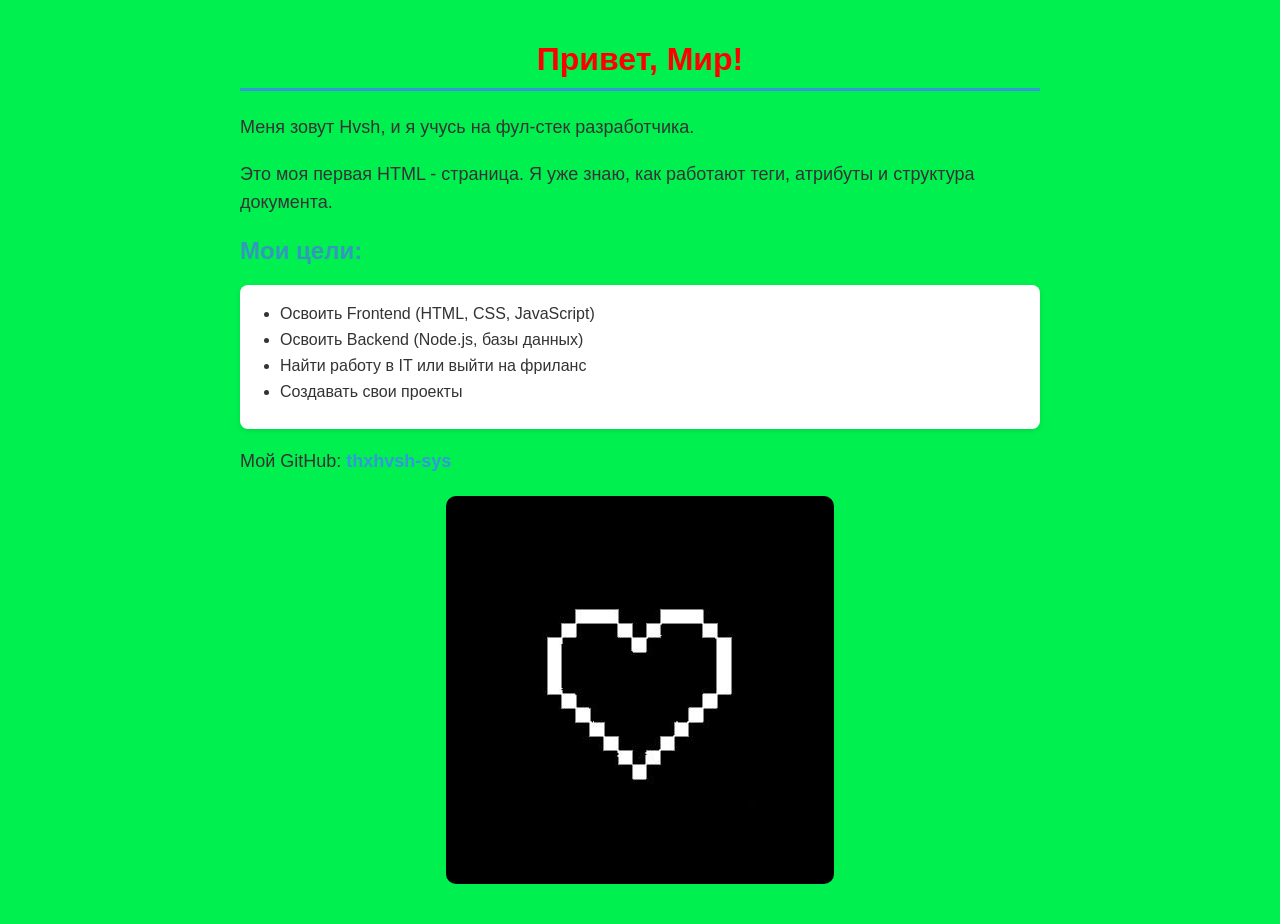
<file: index.html>
<!DOCTYPE html>
<html lang="ru">
    <head>
        <link rel="stylesheet" href="style.css">
        <meta charset="UTF-8">
        <title>Моя первая странциа.</title>
    </head>
    <body>
        <h1>Привет, Мир!</h1>
        <p>Меня зовут Hvsh, и я учусь на фул-стек разработчика.</p>
        <p>Это моя первая HTML - страница. Я уже знаю, как работают теги, атрибуты и структура документа.</p>

        <h2>Мои цели:</h2>
        <ul>
            <li>Освоить Frontend (HTML, CSS, JavaScript)</li>
            <li>Освоить Backend (Node.js, базы данных)</li>
            <li>Найти работу в IT или выйти на фриланс</li>
            <li>Создавать свои проекты</li>
        </ul>
        <p>Мой GitHub: <a href="https://github.com/thxhvsh-sys" target="_blank">thxhvsh-sys</a></p>
        <img src="heart.jpg" alt="Пиксельное сердце">
    </body>
</html>
</file>
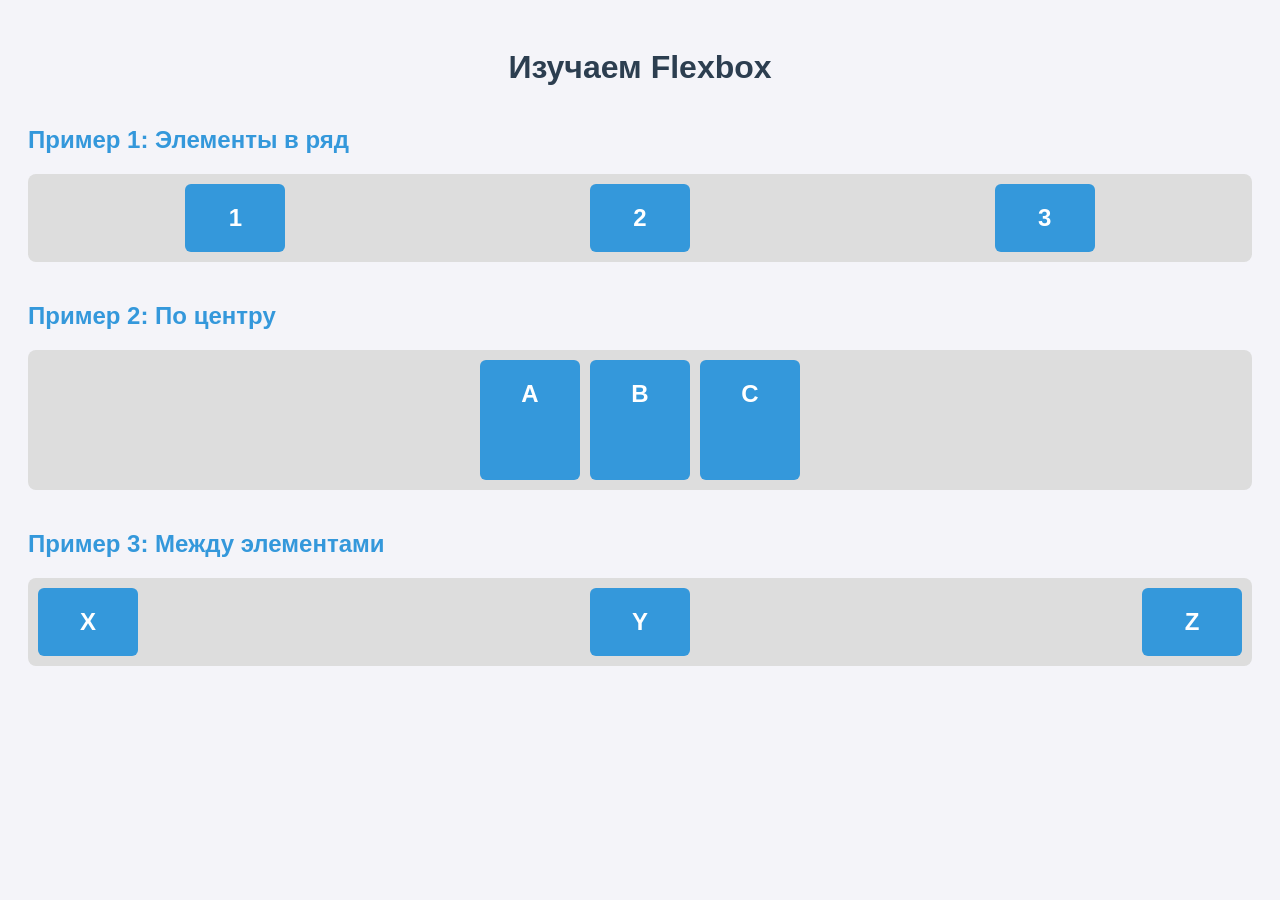
<file: flexbox.html>
<!DOCTYPE html>
<html lang="ru">
<head>
  <meta charset="UTF-8">
  <title>Урок 7: Flexbox</title>
  <link rel="stylesheet" href="flexbox.css">
</head>
<body>
  <h1>Изучаем Flexbox</h1>

  <h2>Пример 1: Элементы в ряд</h2>
  <div class="container row">
    <div class="box">1</div>
    <div class="box">2</div>
    <div class="box">3</div>
  </div>

  <h2>Пример 2: По центру</h2>
  <div class="container center">
    <div class="box">A</div>
    <div class="box">B</div>
    <div class="box">C</div>
  </div>

  <h2>Пример 3: Между элементами</h2>
  <div class="container between">
    <div class="box">X</div>
    <div class="box">Y</div>
    <div class="box">Z</div>
  </div>
</body>
</html>
</file>
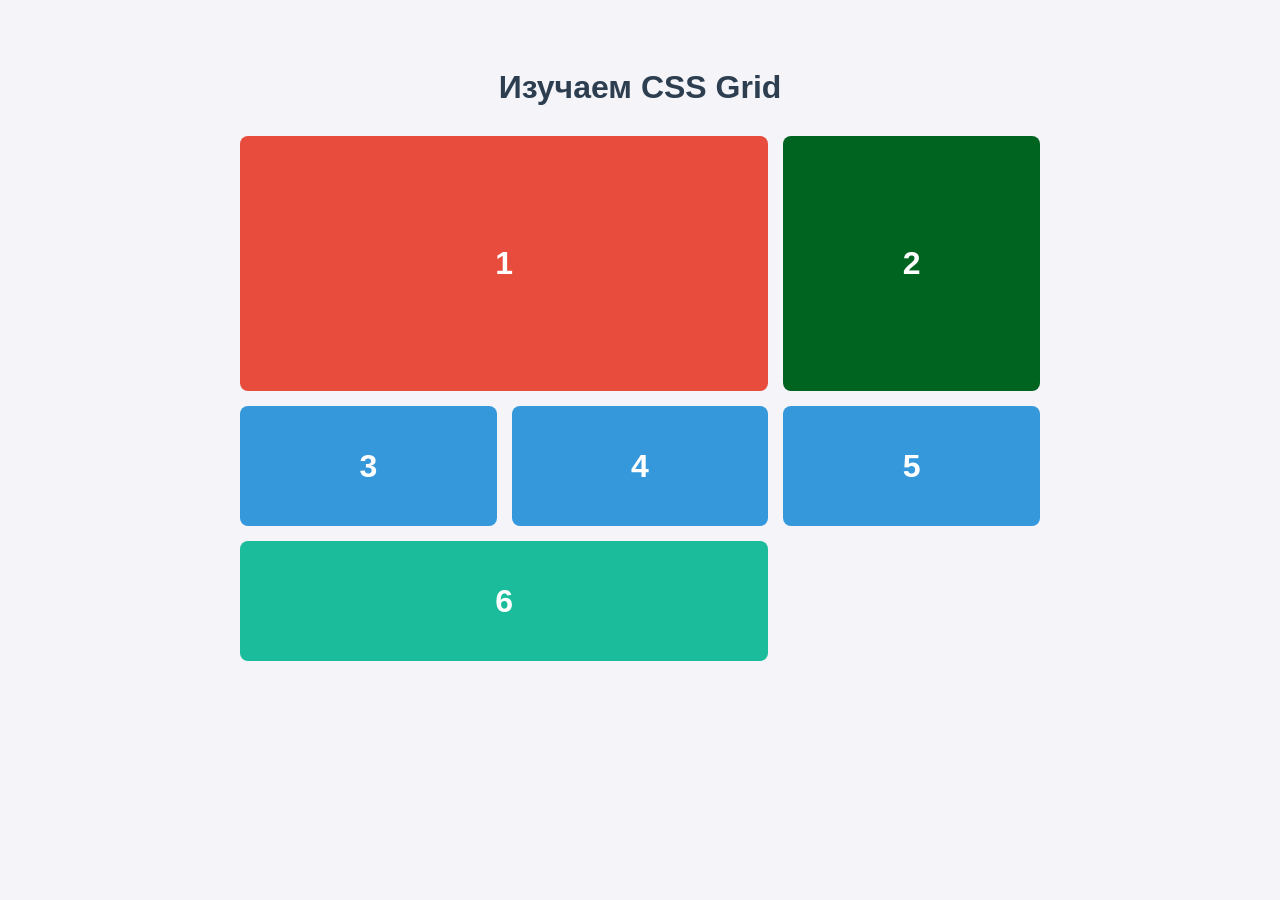
<file: grid.html>
<!DOCTYPE html>
<html lang="ru">
<head>
  <meta charset="UTF-8">
  <title>Урок 9: CSS Grid</title>
  <link rel="stylesheet" href="grid.css">
</head>
<body>
  <h1>Изучаем CSS Grid</h1>

  <div class="grid-container">
    <div class="grid-item item-1">1</div>
    <div class="grid-item item-2">2</div>
    <div class="grid-item item-3">3</div>
    <div class="grid-item item-4">4</div>
    <div class="grid-item item-5">5</div>
    <div class="grid-item item-6">6</div>
  </div>
</body>
</html>
</file>
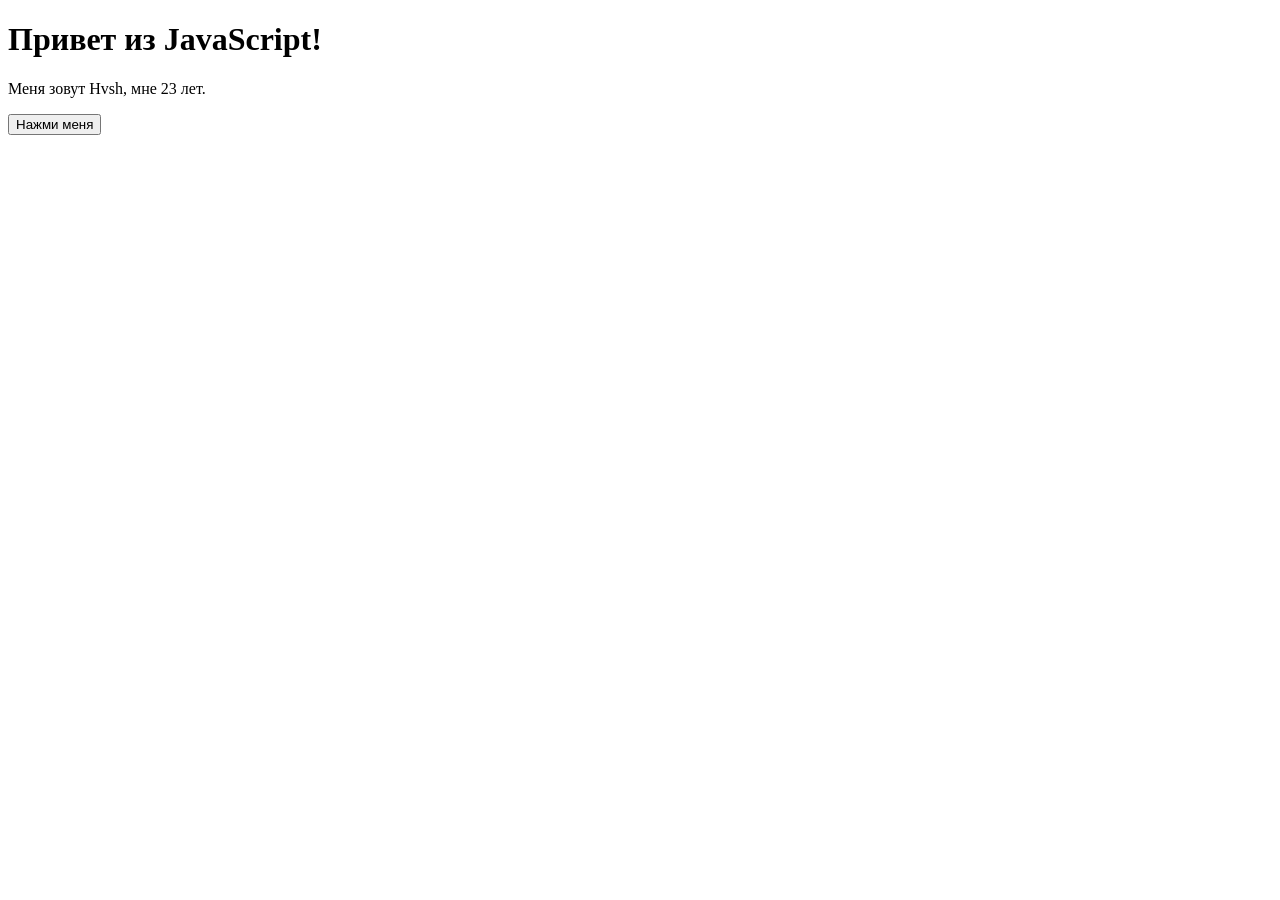
<file: js-basics.html>
<!DOCTYPE html>
<html lang="ru">
<head>
  <meta charset="UTF-8">
  <title>Урок 10: JavaScript</title>
</head>
<body>
  <h1 id="title">Привет, это HTML</h1>
  <p id="description">А это параграф, который скоро изменится.</p>
  <button id="magic-btn">Нажми меня</button>
  <script src="js-basics.js"></script>
</body>
</html>
</file>
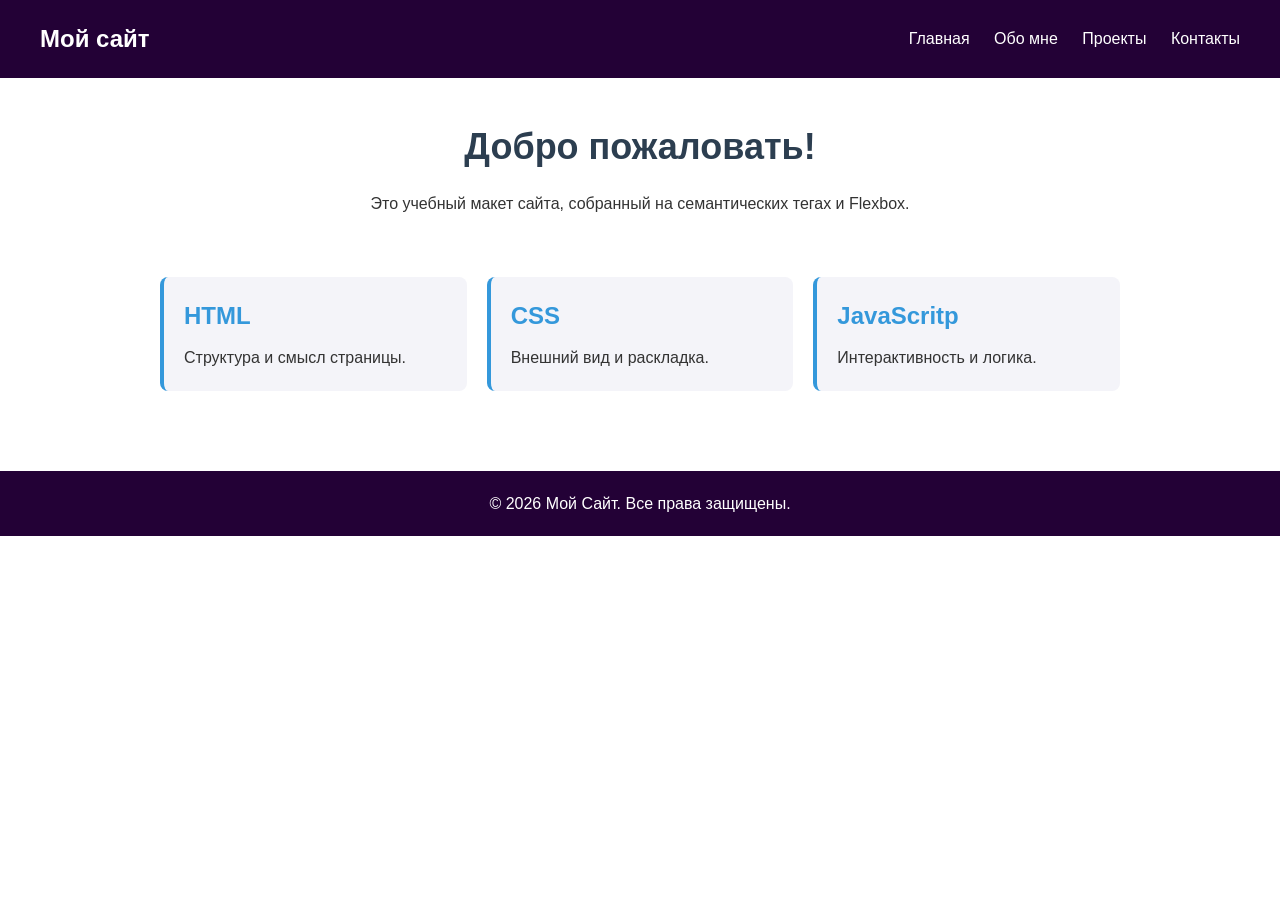
<file: layout.html>
<!DOCTYPE html>
<html lang="ru">
    <head>
        <meta charset="UTF-8">
        <title>Урок 8: структура сайта</title>
        <link rel="stylesheet" href="layout.css">
    </head>
    <body>
        <header class="site-header">
            <div class="logo">Мой сайт</div>
            <nav class="main-nav">
                <a href="#">Главная</a>
                <a href="#">Обо мне</a>
                <a href="#">Проекты</a>
                <a href="#">Контакты</a>
            </nav>
        </header>
        <main class="site-main">
            <section class="hero">
                <h1>Добро пожаловать!</h1>
                <p>Это учебный макет сайта, собранный на семантических тегах и Flexbox.</p>
            </section>
            <section class="features">
                <article class="feature">
                    <h2>HTML</h2>
                    <p>Структура и смысл страницы.</p>
                </article>
                <article class="feature">
                    <h2>CSS</h2>
                    <p>Внешний вид и раскладка.</p>
                </article>
                <article class="feature">
                    <h2>JavaScritp</h2>
                    <p>Интерактивность и логика.</p>
                </article>
            </section>
        </main>
        <footer class="site-footer">
            <p>© 2026 Мой Сайт. Все права защищены.</p>
        </footer>
    </body>
</html>
</file>
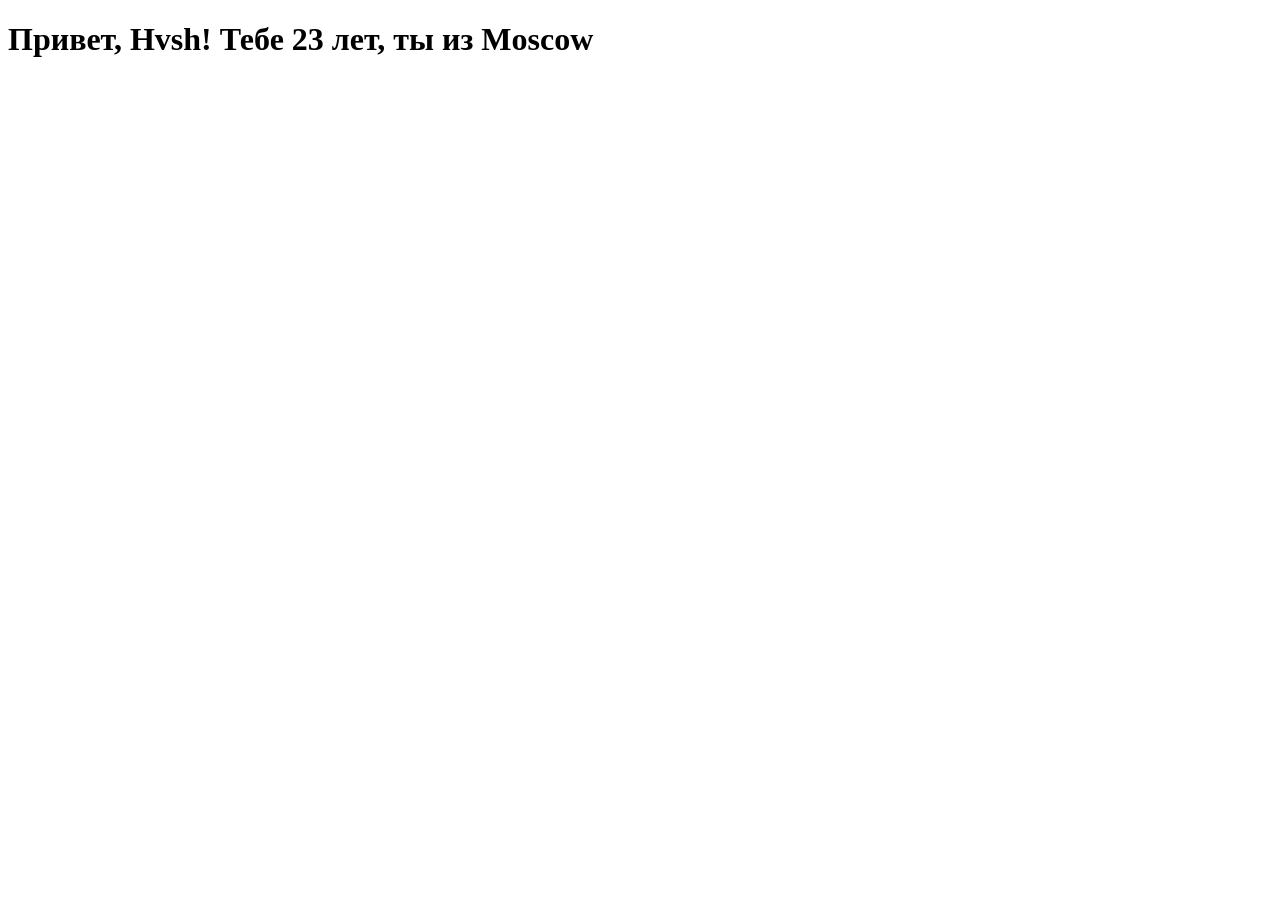
<file: lesson13.html>
<!DOCTYPE html>
<html lang="ru">
    <head>
        <meta charset="utf-8">
        <title>Урок 13: Объекты и массивы</title>
    </head>
    <body>
        <h1 id="output">Данные появяться в консоли</h1>
        <script src="lesson13.js"></script>
    </body>
</html>
</file>
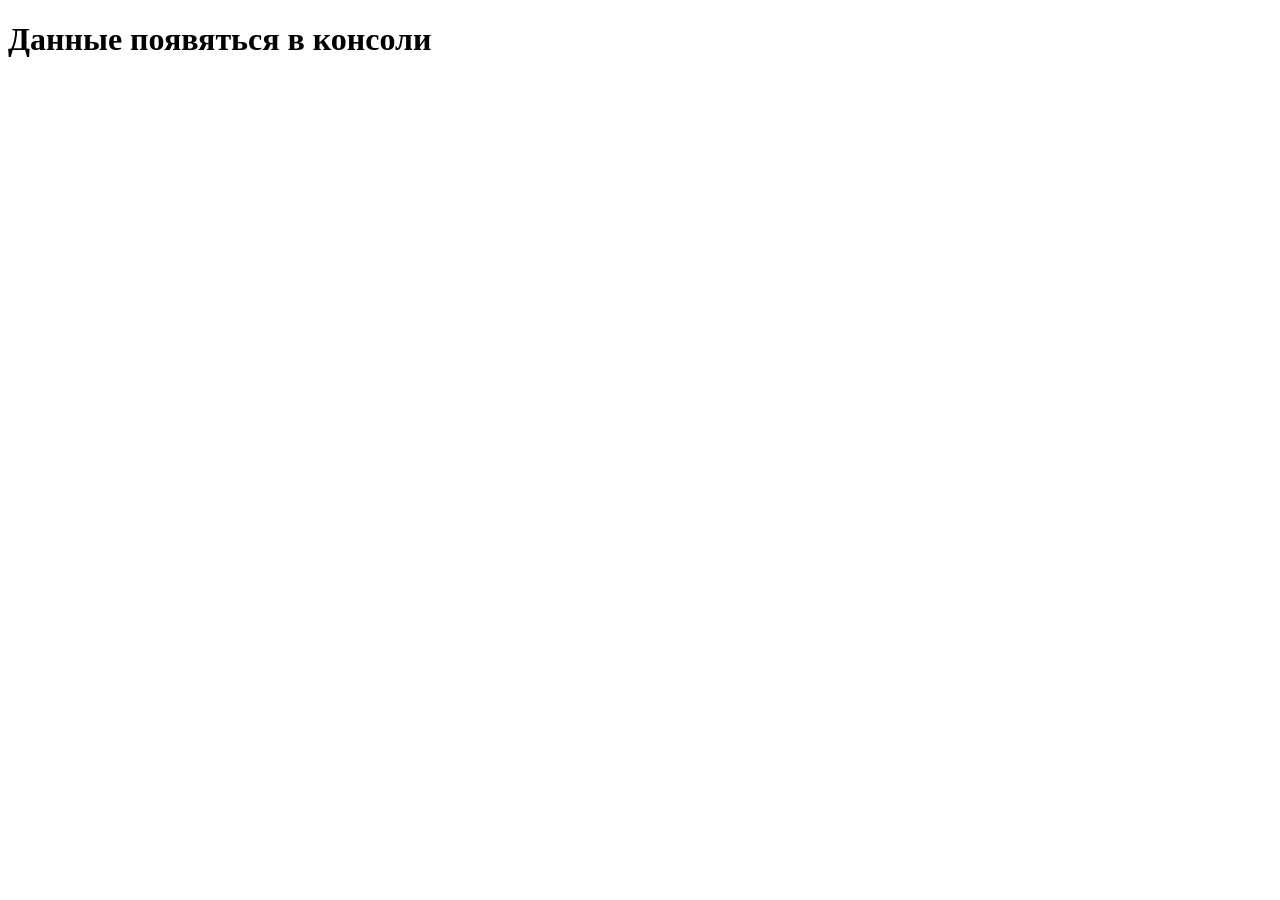
<file: lesson14.html>
<!DOCTYPE html>
<html lang="ru">
    <head>
        <meta charset="utf-8">
        <title>Урок 13: Объекты и массивы</title>
    </head>
    <body>
        <h1 id="output">Данные появяться в консоли</h1>
        <script src="lesson14.js"></script>
    </body>
</html>
</file>
<file: style.css>
body {
    background-color: #00f050;
    font-family: Arial, sans-serif;
    color: #333;
    max-width: 800px;
    margin: 0 auto;
    padding: 20px;
}

h1{
    color: #ff0000;
    text-align: center;
    border-bottom: 3px solid #3498db;
    padding-bottom: 10px;
}

h2{
    color: #3498bd;
}

p{
    line-height: 1.6;
    font-size: 18px;
}

ul{
    background-color: #ffffff;
    padding: 20px 40px;
    border-radius: 8px;
    box-shadow: 0 2px 5px rgba(0, 0, 0, 0.1);
}

li{
    margin-bottom: 8px;
}

a{
    color: #3498db;
    text-decoration: none;
    font-weight: bold;
}

a:hover{
    text-decoration: underline;
    color: #2980b9;
}

img{
    display: block;
    margin: 20px auto;
    max-width: 100%;
    border-radius: 10px;
}
</file>
<file: flexbox.css>
body {
  font-family: Arial, sans-serif;
  padding: 20px;
  background-color: #f4f4f9;
}

h1 {
  text-align: center;
  color: #2c3e50;
}

h2 {
  color: #3498db;
  margin-top: 40px;
}

/* Общий стиль контейнера */
.container {
  display: flex;         /* Включаем Flexbox */
  background-color: #ddd;
  padding: 10px;
  margin-bottom: 20px;
  gap: 10px;             /* Расстояние между элементами */
  border-radius: 8px;
}

/* Коробки */
.box {
  background-color: #3498db;
  color: white;
  font-size: 24px;
  font-weight: bold;
  padding: 20px;
  border-radius: 6px;
  width: 60px;
  text-align: center;
}

/* Пример 1: по умолчанию (слева) */
.row {
  justify-content: space-around;
}

/* Пример 2: по центру */
.center {
  justify-content: center;
  align-items: column;
  height: 120px; /* чтобы увидеть вертикальное центрирование */
}

/* Пример 3: между элементами */
.between {
  justify-content: space-between;
}
</file>
<file: grid.css>
body {
  font-family: Arial, sans-serif;
  background-color: #f4f4f9;
  padding: 40px 20px;
}

h1 {
  text-align: center;
  color: #2c3e50;
  margin-bottom: 30px;
}

.grid-container {
  display: grid;
  grid-template-columns: repeat(auto-fit, minmax(200px, 1fr)); /* адаптивная сетка без медиа-запросов */
  grid-auto-rows: 120px;                  /* Высота строк по умолчанию */
  gap: 15px;
  max-width: 800px;
  margin: 0 auto;
}

.grid-item {
  background-color: #3498db;
  color: white;
  font-size: 32px;
  font-weight: bold;
  display: flex;                /* Центрируем цифру внутри ячейки */
  justify-content: center;
  align-items: center;
  border-radius: 8px;
  transition: transform 0.2s;
}

.grid-item:hover {
  transform: scale(1.05);
  background-color: #2980b9;
}

/* Делаем элемент 1 большим: 2 колонки, 2 строки */
.item-1 {
  grid-column: span 2;
  grid-row: span 2;
  background-color: #e74c3c;
}

/* Делаем элемент 2 расстянутым на 2 строки */
.item-2 {
  grid-row: span 2;
  background-color: #006421;
}

/* Элемент 6 растягиваем на 2 колонки */
.item-6 {
  grid-column: span 2;
  background-color: #1abc9c;
}
</file>
<file: layout.css>
/* Сброс отступов */
* {
  margin: 0;
  padding: 0;
  box-sizing: border-box;
}

body {
  font-family: Arial, sans-serif;
  color: #333;
  line-height: 1.6;
}

/* Шапка */
.site-header {
  display: flex;
  justify-content: space-between;
  align-items: center;
  padding: 20px 40px;
  background-color: #230136;
  color: white;
}

.logo {
  font-size: 24px;
  font-weight: bold;
}

.main-nav a {
  color: white;
  text-decoration: none;
  margin-left: 20px;
  font-size: 16px;
}

.main-nav a:hover {
  color: #3498db;
}

/* Основная часть */
.site-main {
  max-width: 1000px;
  margin: 0 auto;
  padding: 40px 20px;
}

.hero {
  text-align: center;
  margin-bottom: 60px;
}

.hero h1 {
  font-size: 36px;
  margin-bottom: 15px;
  color: #2c3e50;
}

/* Карточки */
.features {
  display: flex;
  gap: 20px;
  flex-wrap: wrap;
}

.feature {
  flex: 1;
  min-width: 250px;
  background-color: #f4f4f9;
  padding: 20px;
  border-radius: 8px;
  border-left: 4px solid #3498db;
}

.feature h2 {
  color: #3498db;
  margin-bottom: 10px;
}

/* Подвал */
.site-footer {
  background-color: #230136;
  color: white;
  text-align: center;
  padding: 20px;
  margin-top: 40px;
}
</file>
